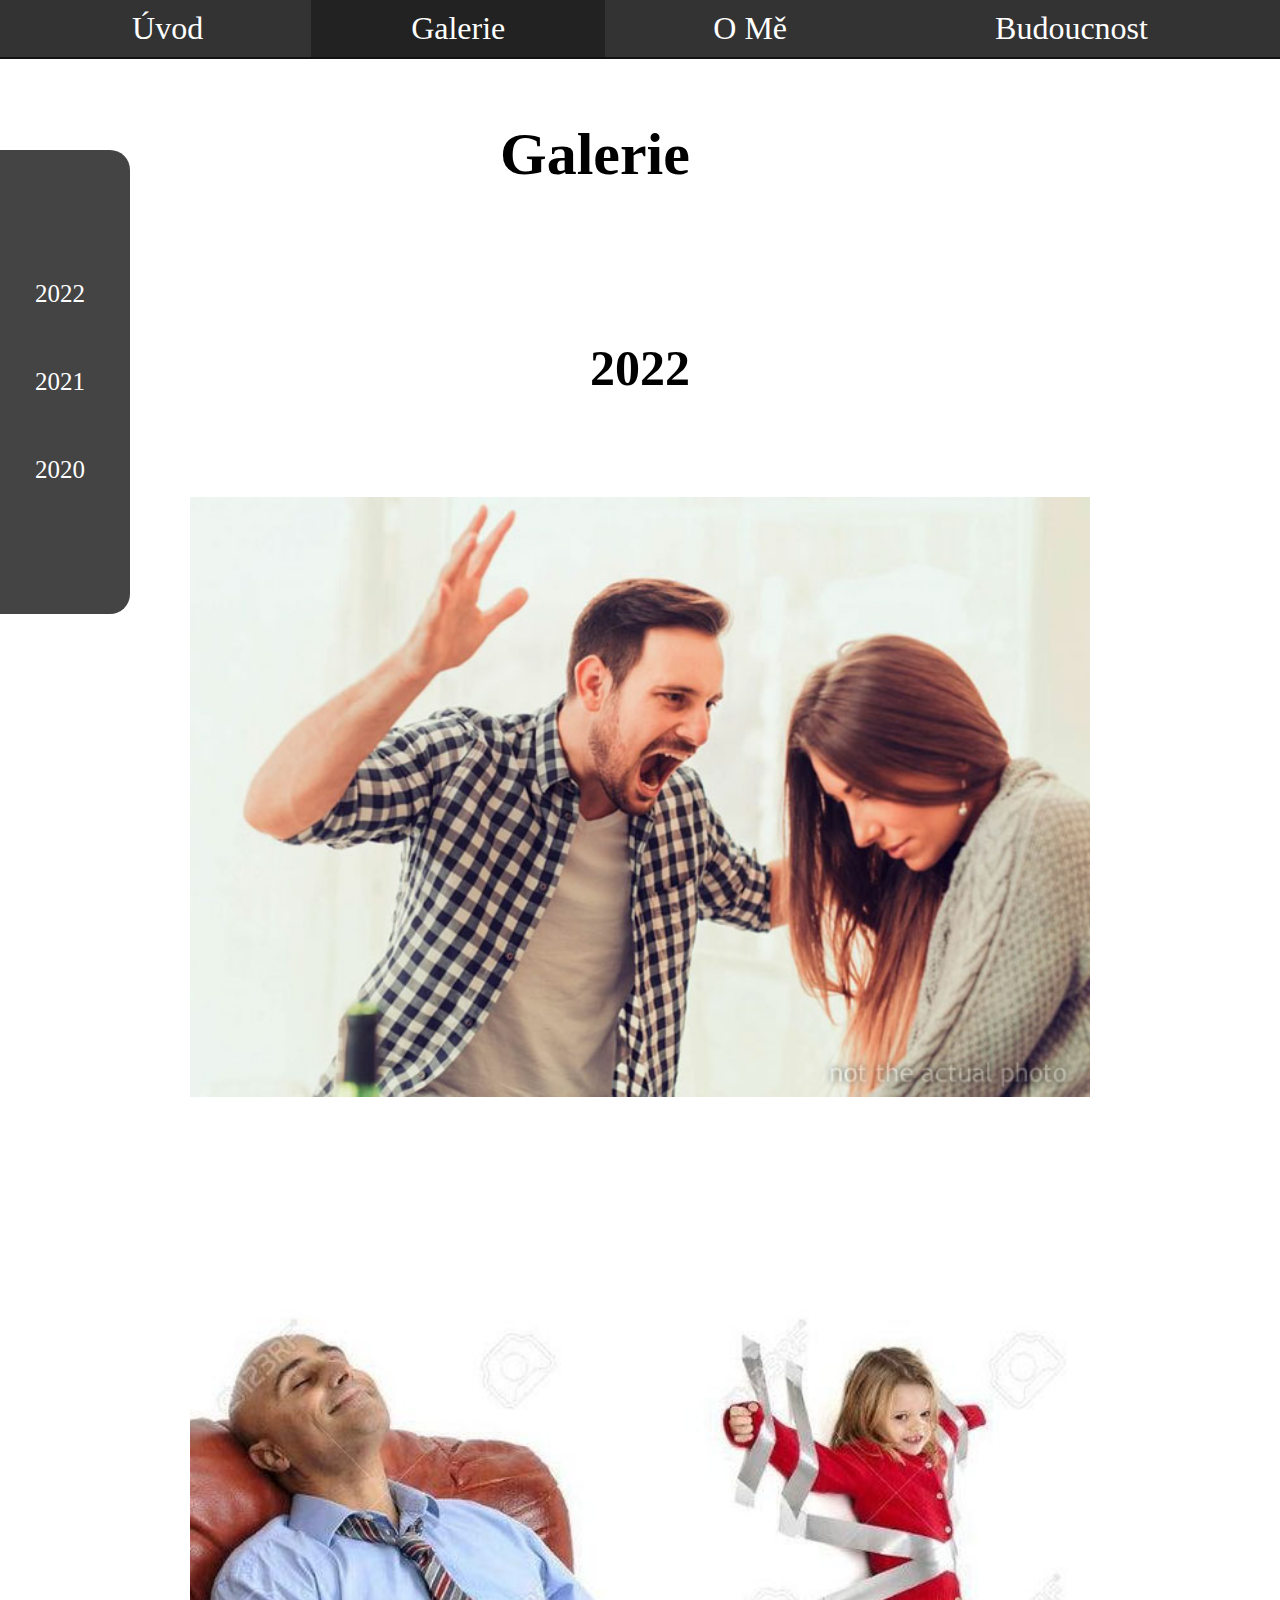
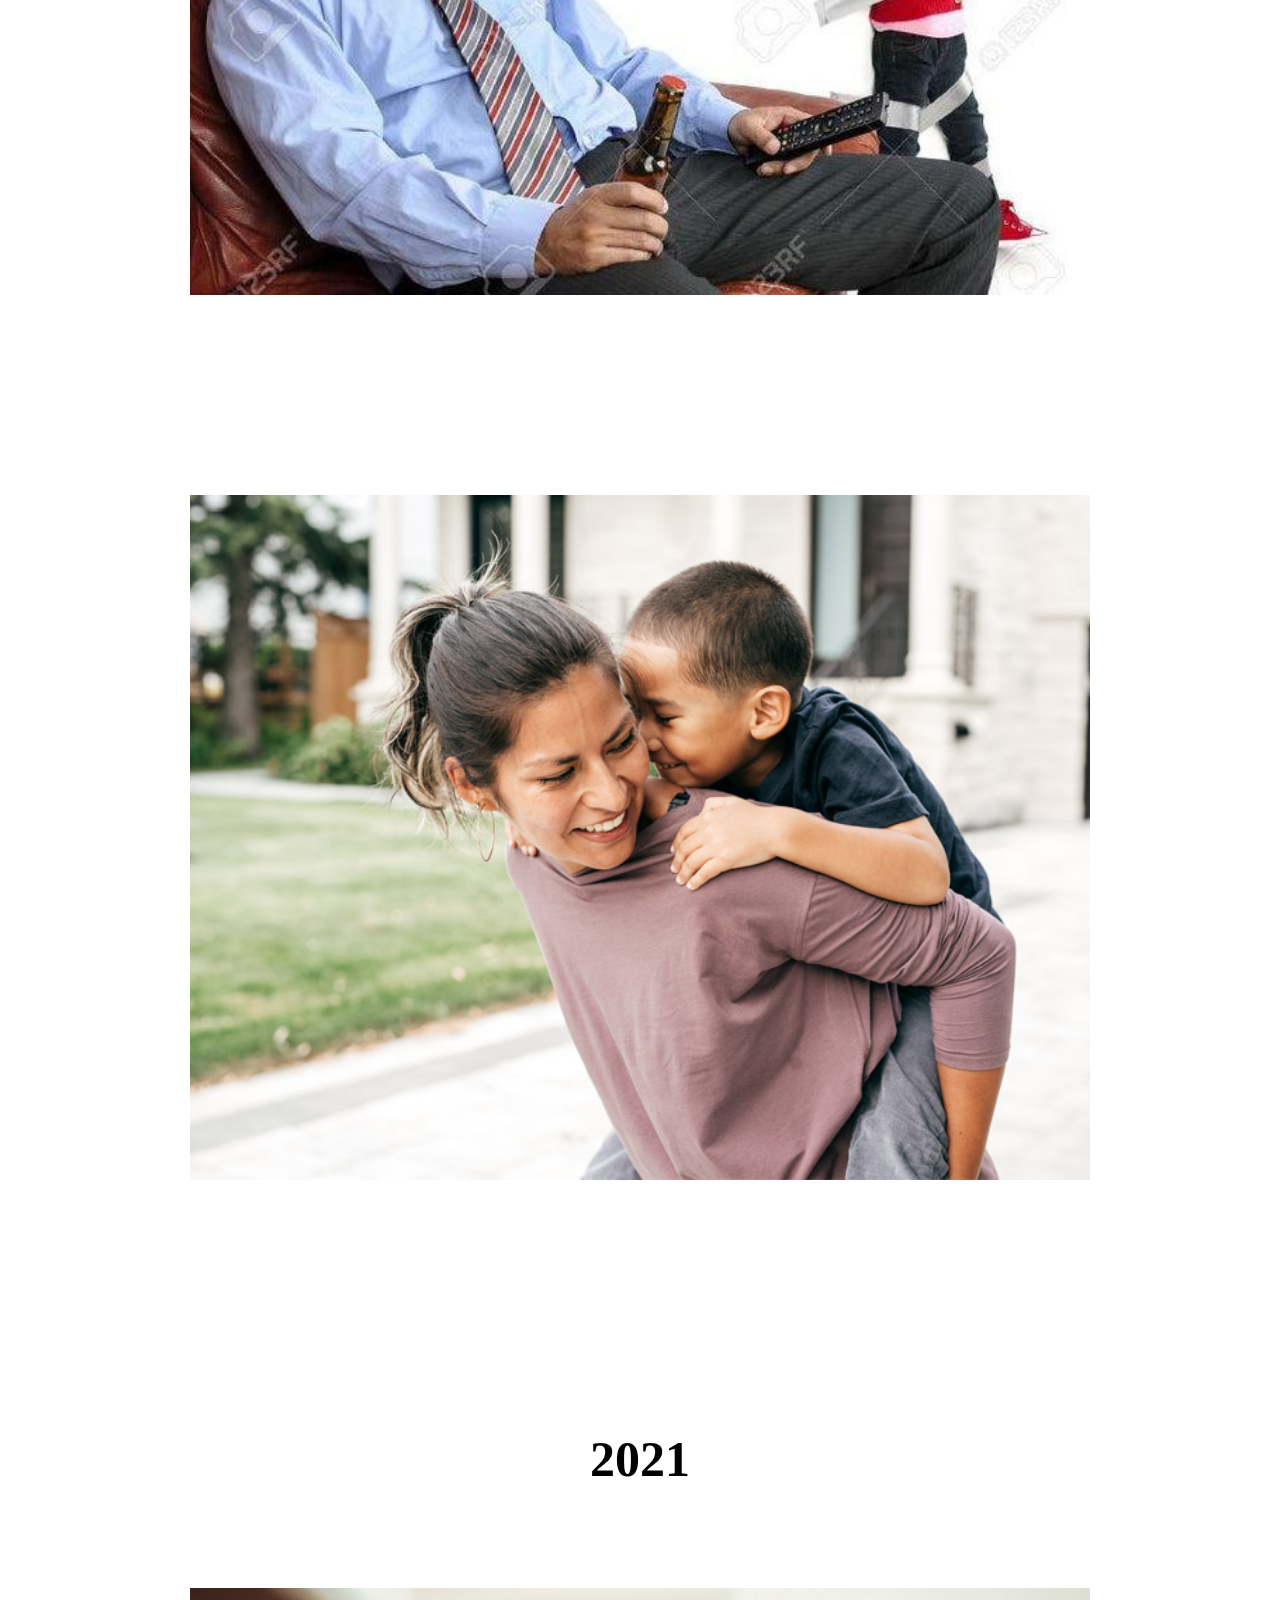
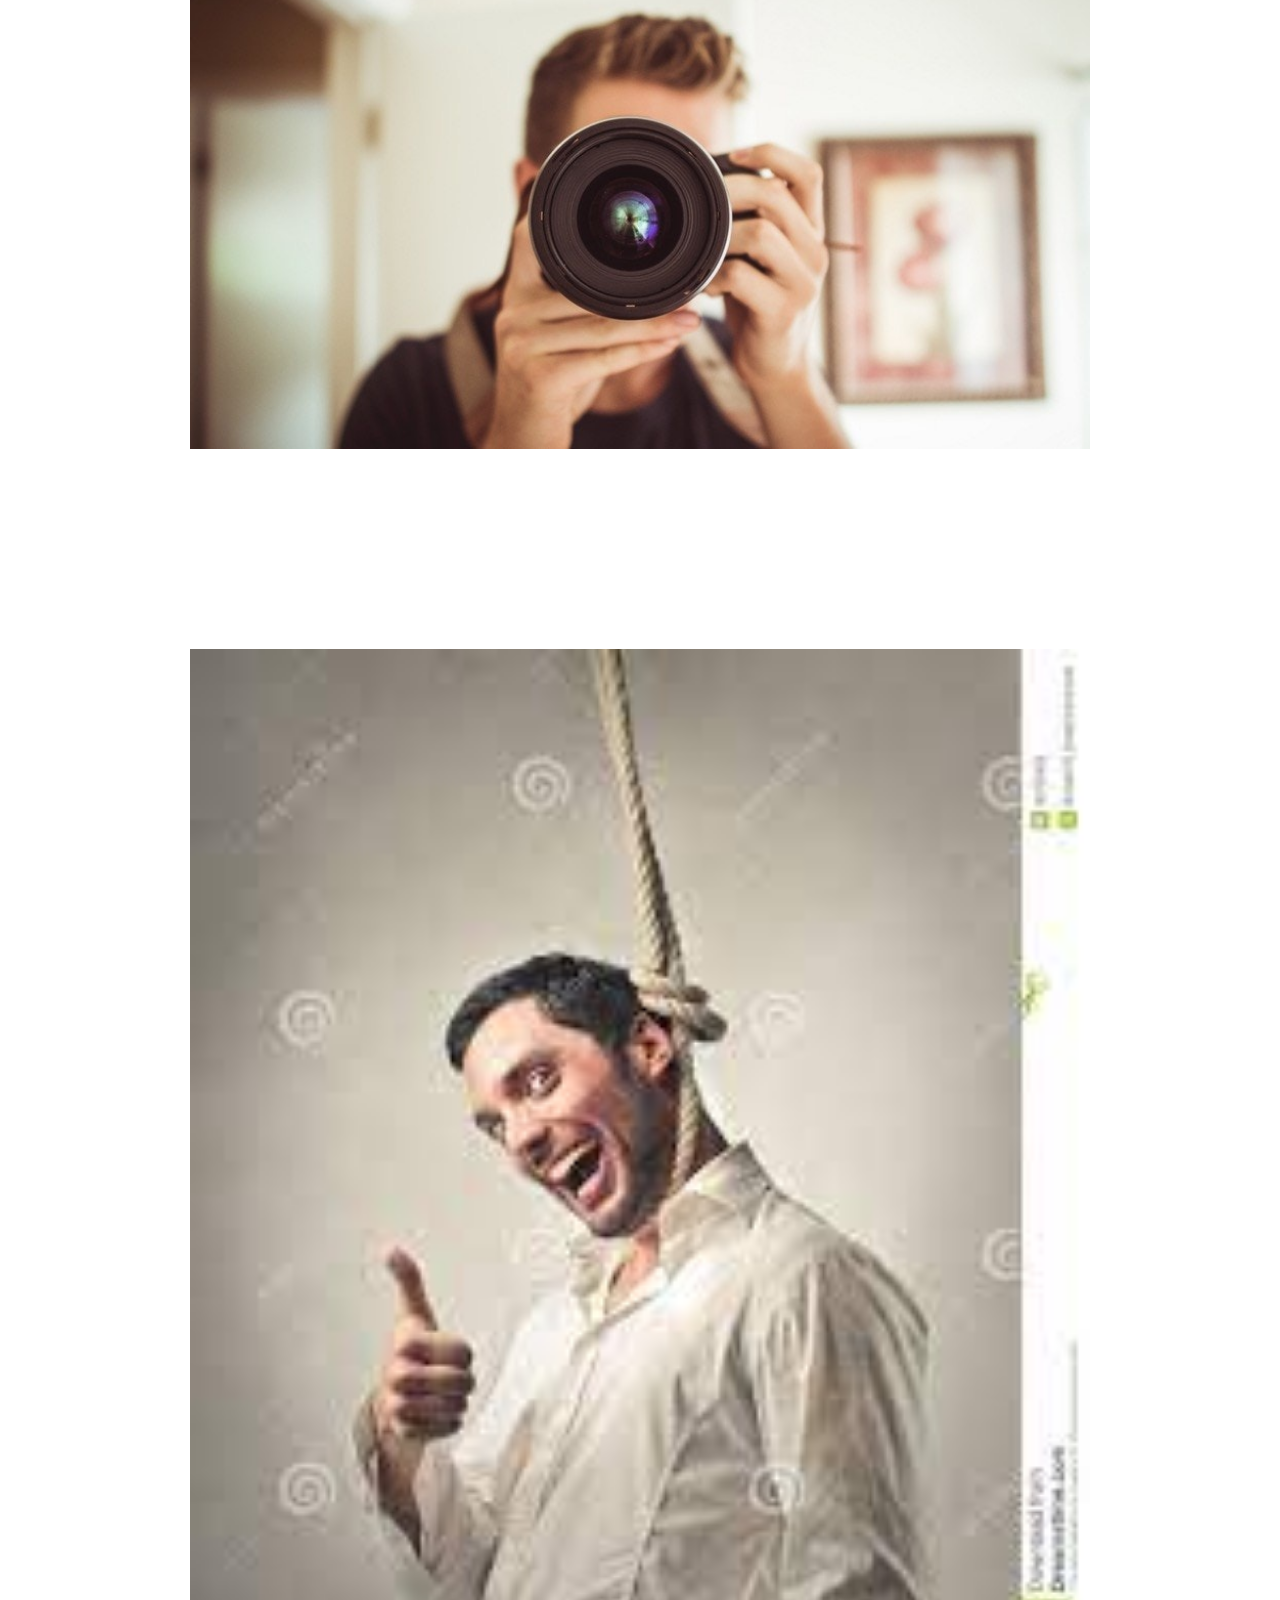
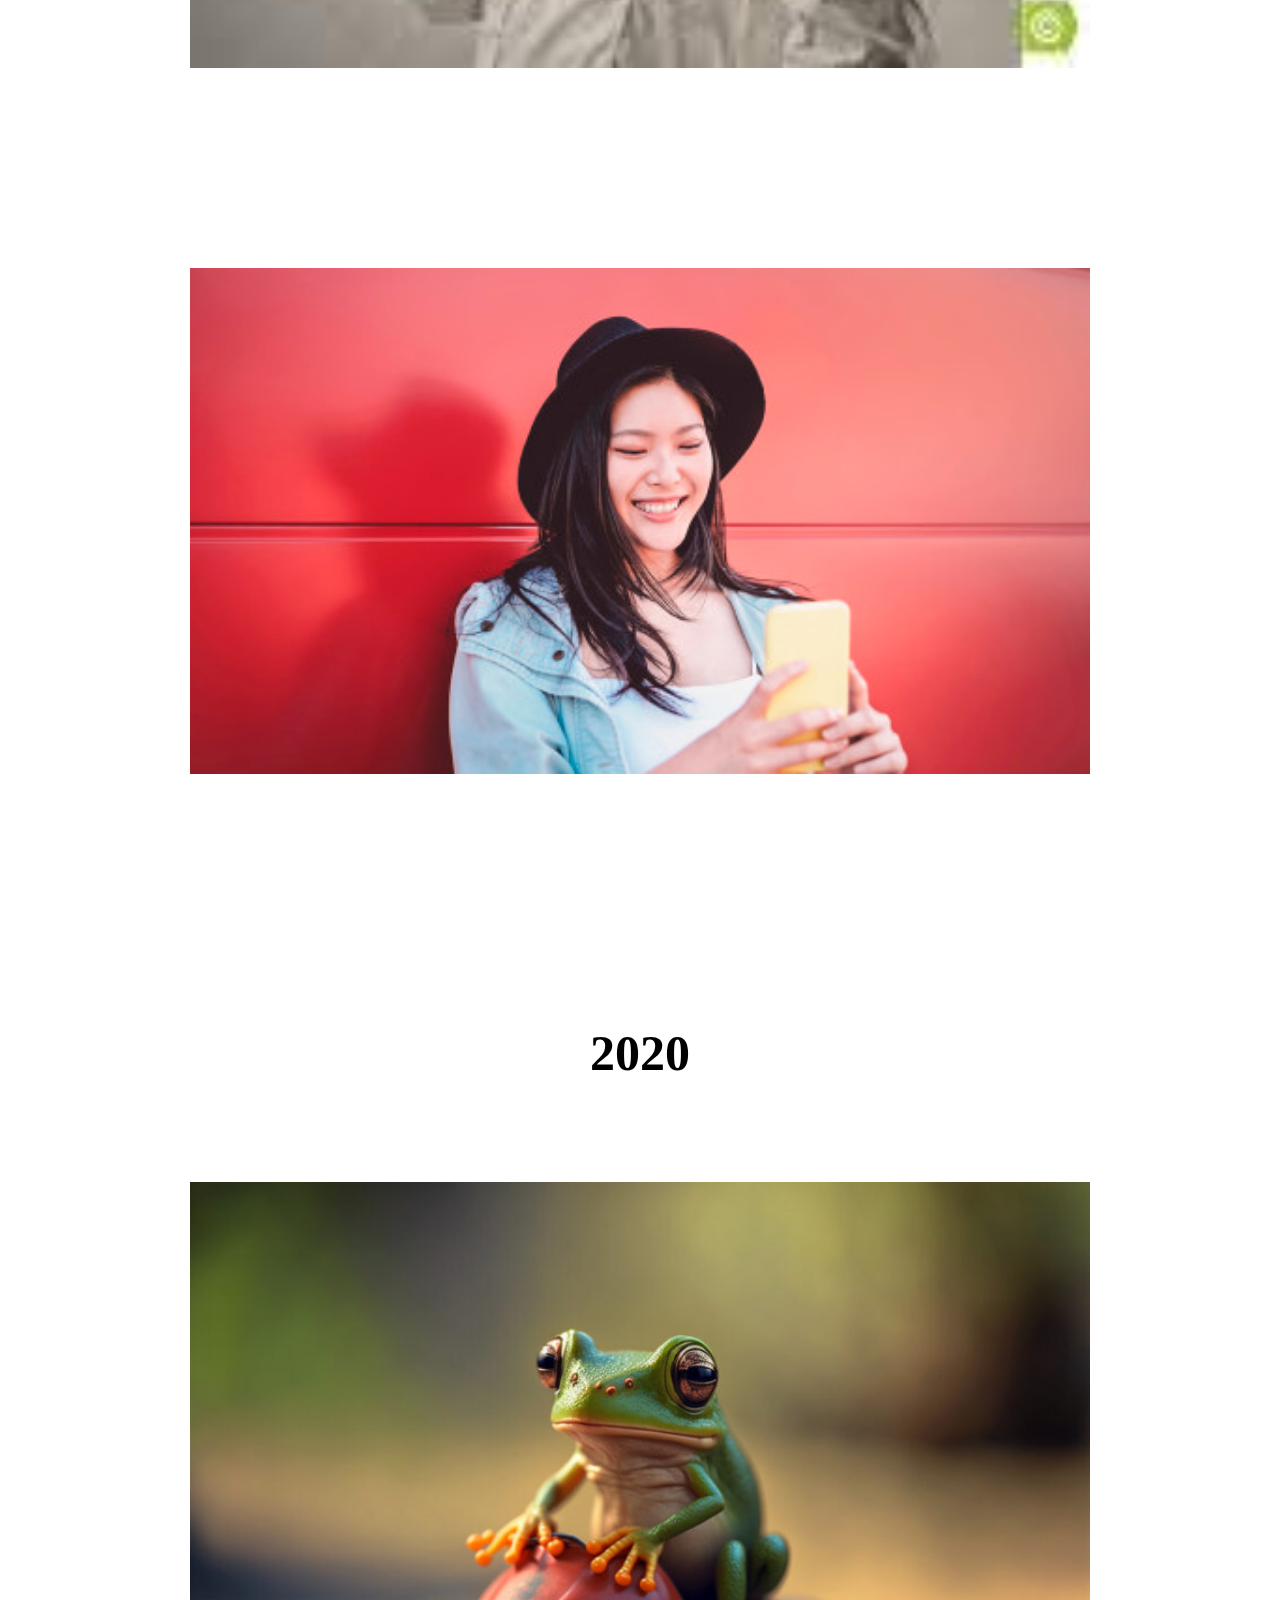
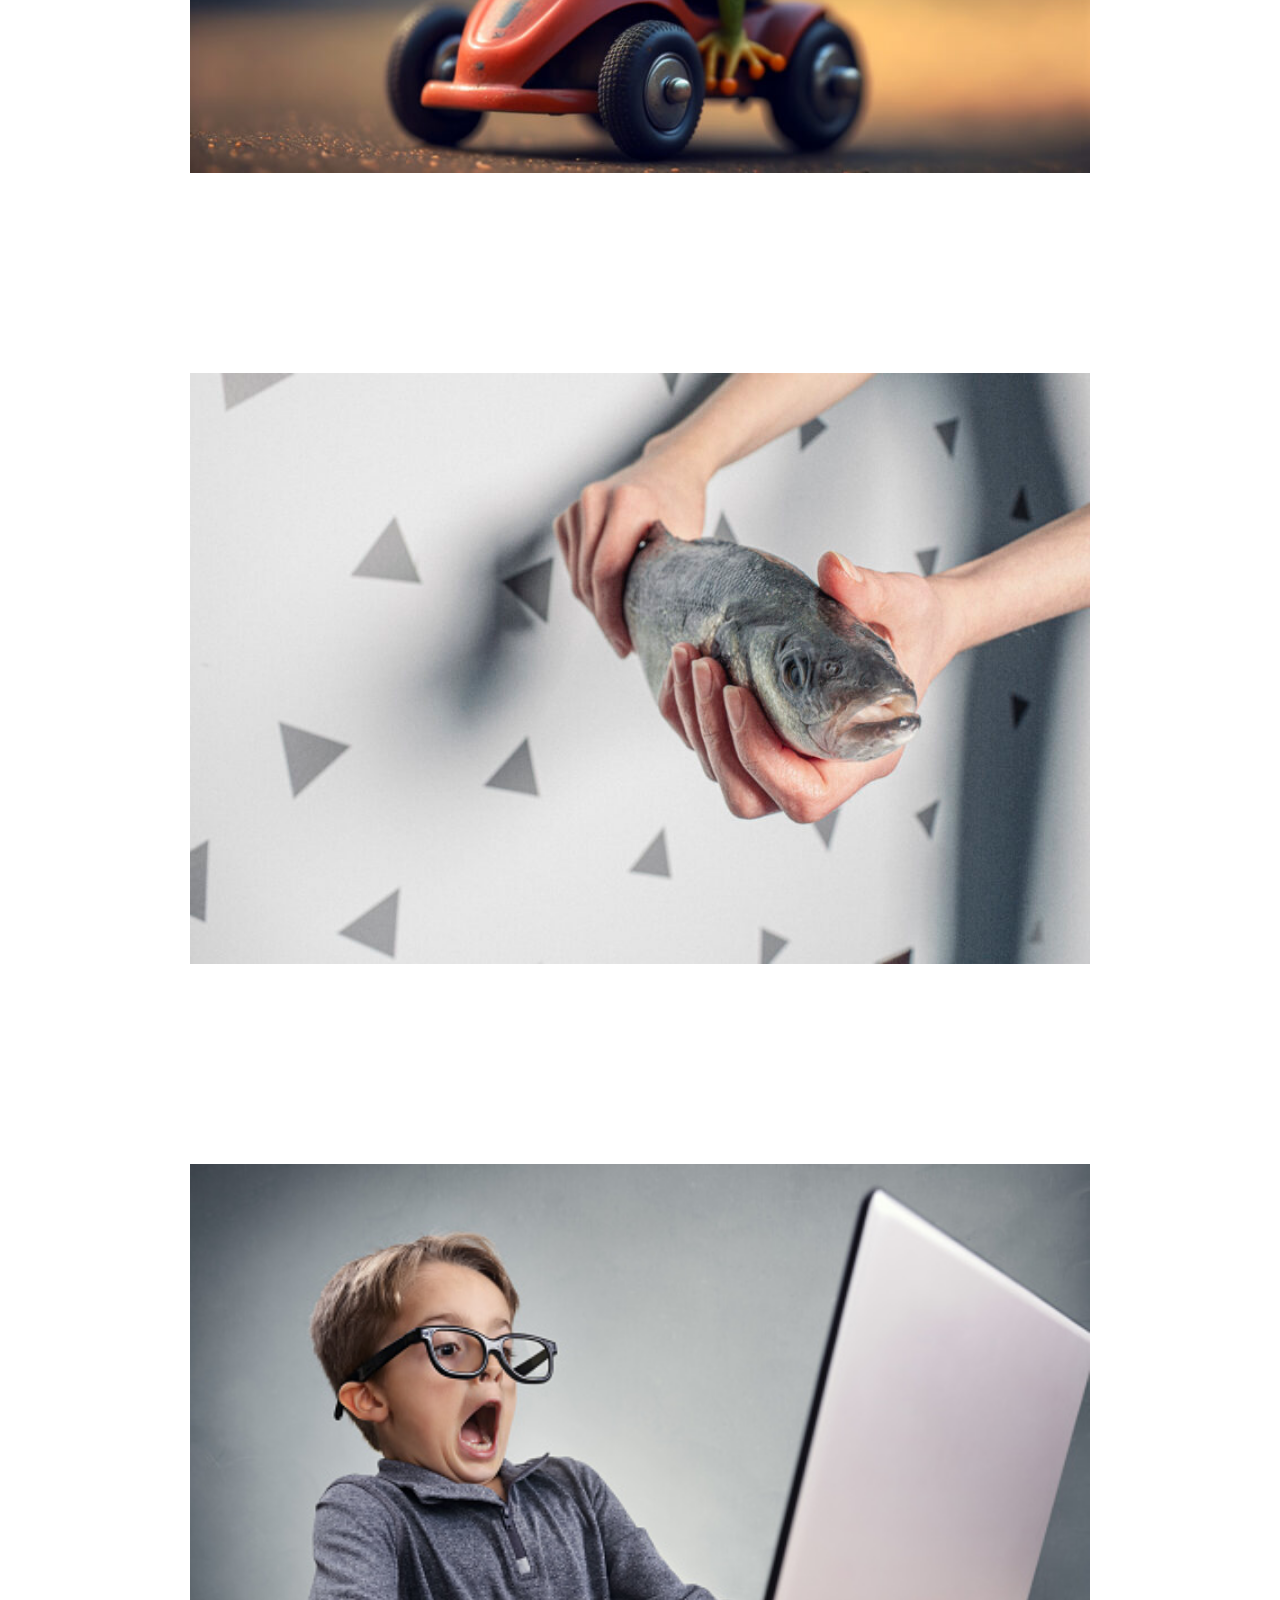
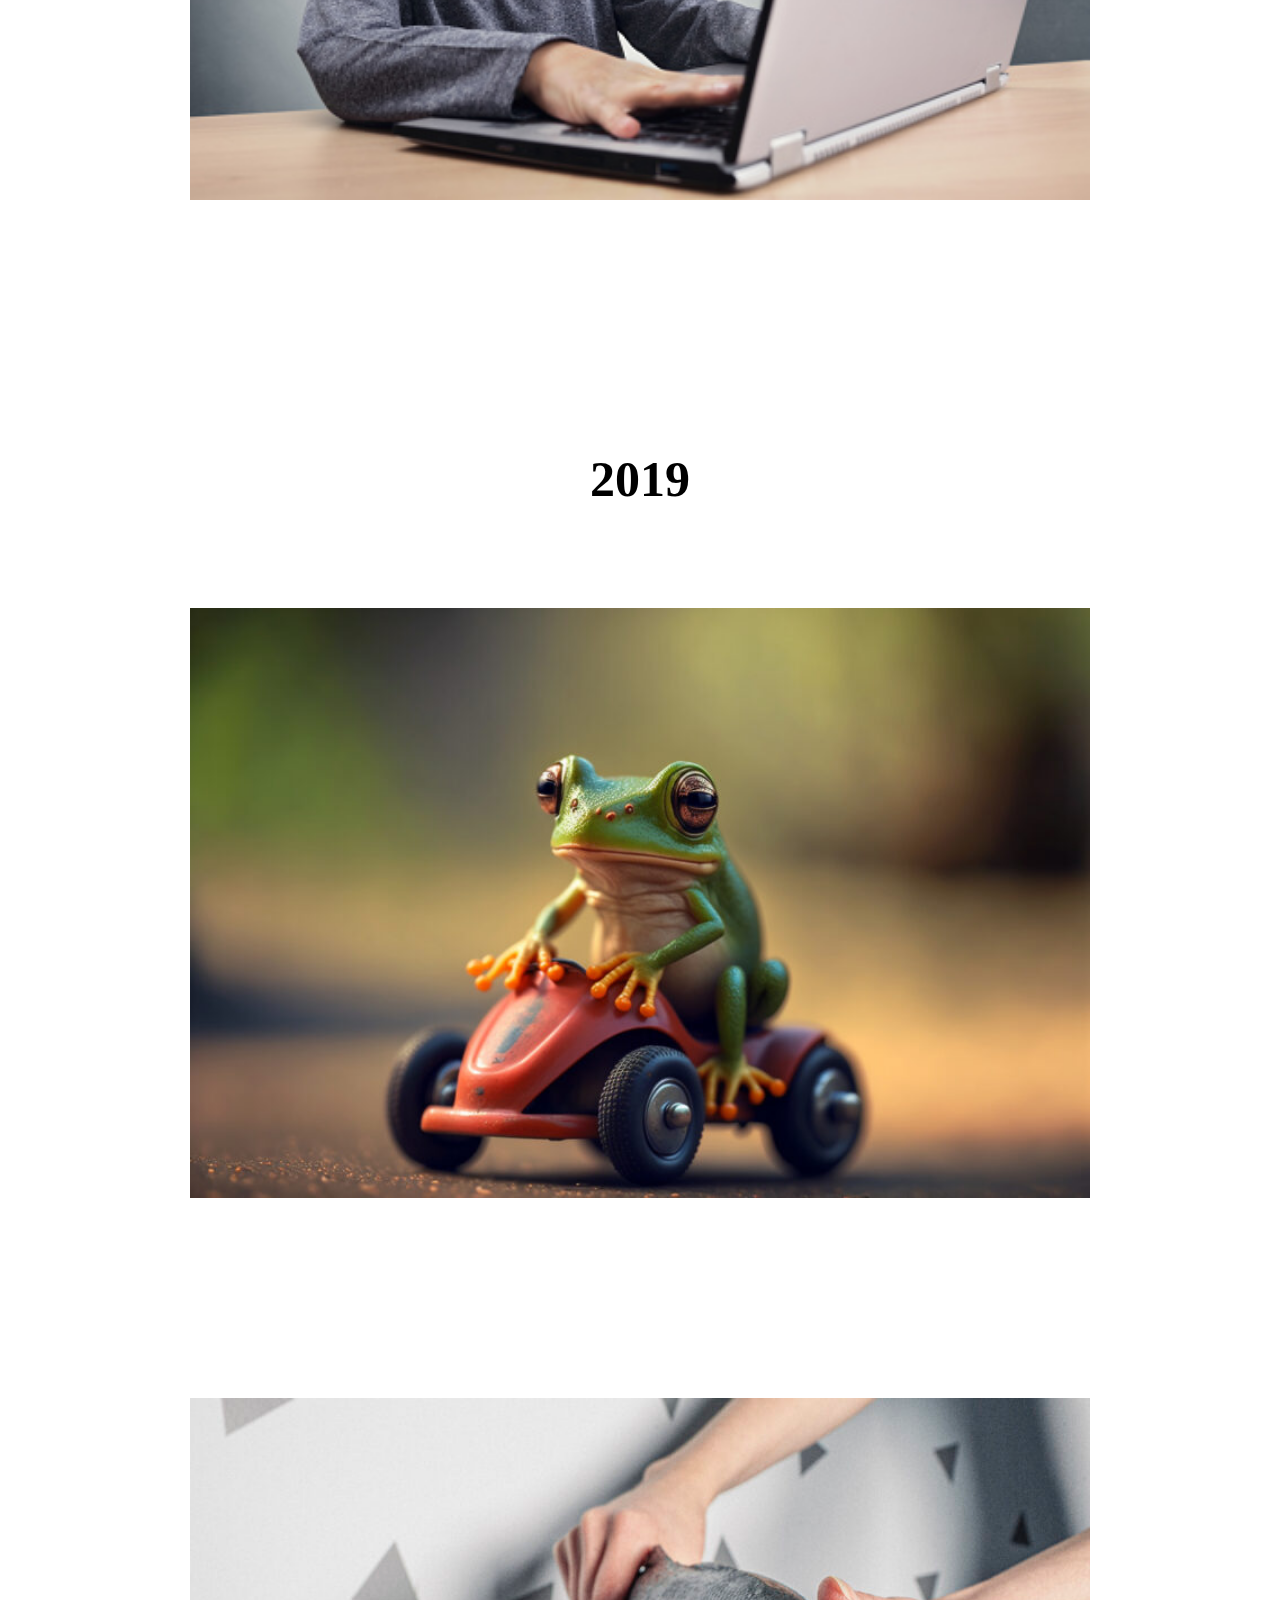
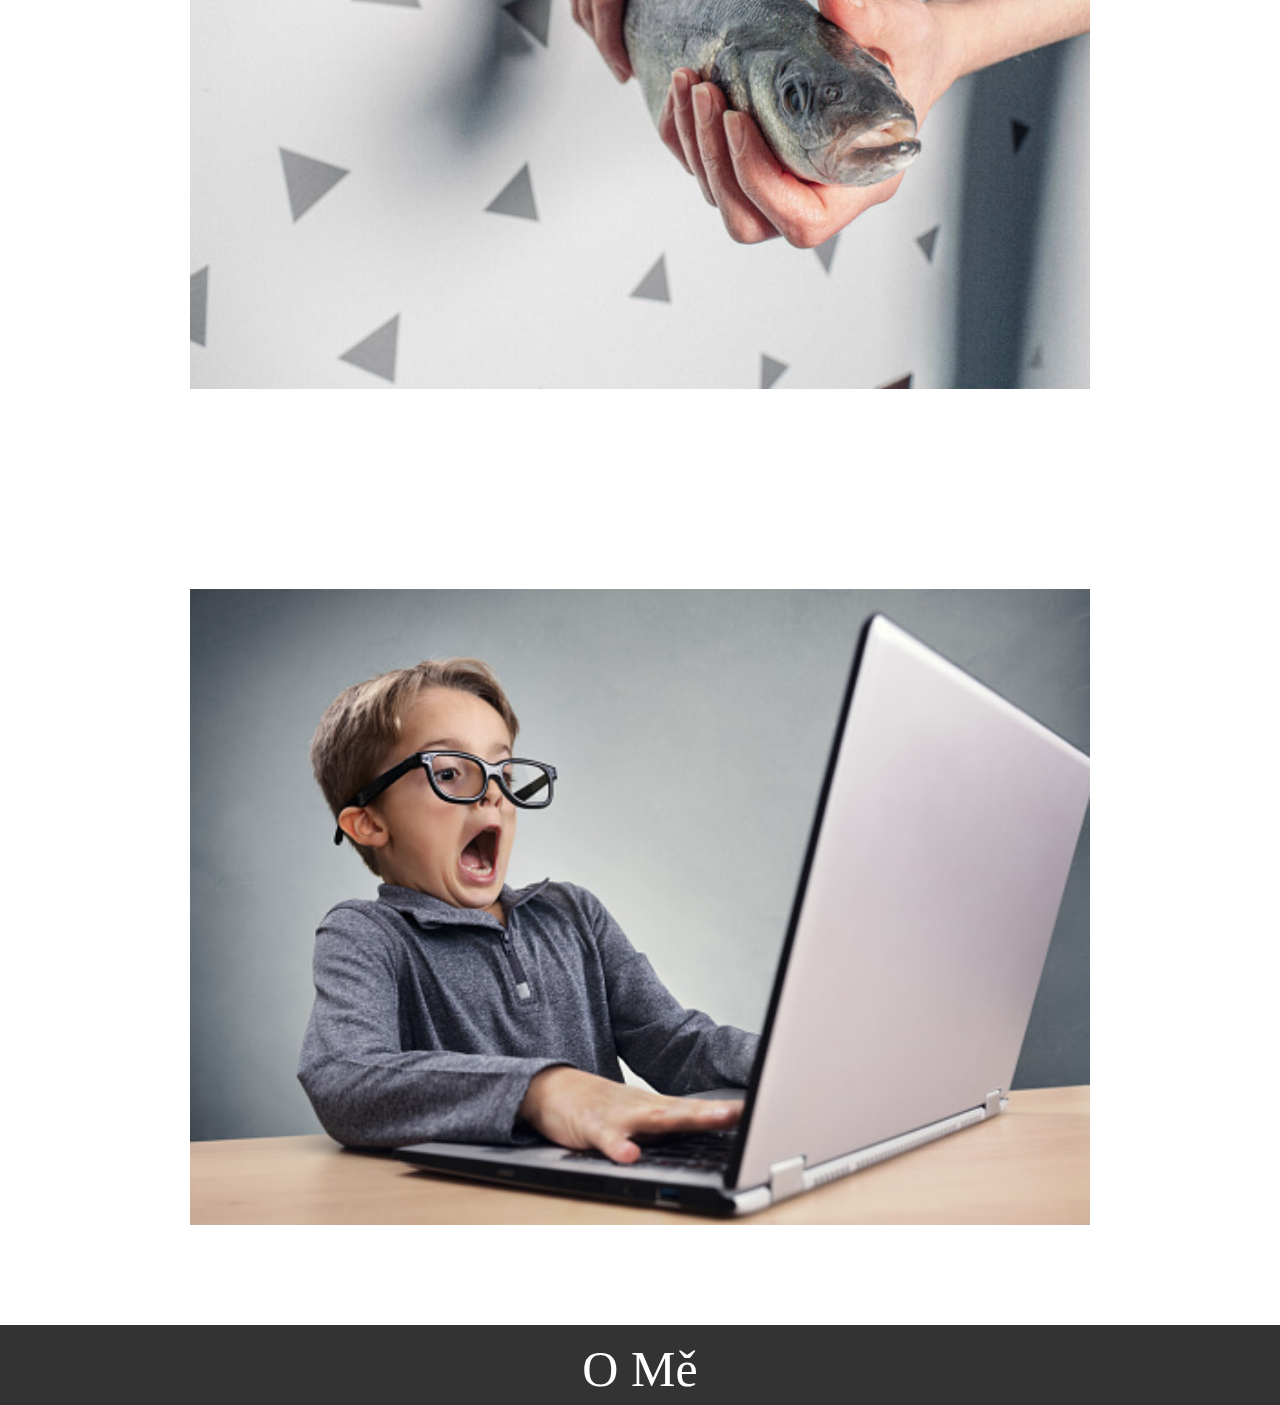
<file: d.html>
<!DOCTYPE html>
<html>
<head>
<link rel="stylesheet" href="style.css">
<title>Glaerie</title>
</head>
<body>
<header>
<div id ="1">
<nav>
			<a href="index.html" class="uns">Úvod</a>
			<a href="d.html" class="sel">Galerie</a>
			<a href="h.html" class="uns">O Mě</a>
			<a href="b.html" class="uns">Budoucnost</a>
	</nav>
</div>


</header>
<navi>
		<ul>
			<li><a href="#1">2022</a></li>
			<li><a href="#2">2021</a></li>
			<li><a href="#3">2020</a></li>
		</ul>
	</navi>
<h1>
	Galerie
</h1>
<h2>	
	2022
</h2>
<div class= "dop">
<img src="img/11.jpg" >
<img src="img/12.jpg" >
<img src="img/13.jpg" >
<div id ="2">
<h2>	
	2021
</h2>
<div class= "dop">
<img src="img/21.jpg" >
<img src="img/22.jpg" >
<img src="img/23.jpg" >
<div id ="3">
<h2>
	2020
</h2>
<div class= "dop">
<img src="img/31.jpg" >
<img src="img/32.jpg" >
<img src="img/33.jpg" >
</div>
<h2>
	2019
</h2>
<div class= "dop">
<img src="img/31.jpg" >
<img src="img/32.jpg" >
<img src="img/33.jpg" >
</div>
<a href="h.html">
	<footer>
			O Mě
	</footer>
	</a>
</body>
</html>
</file>
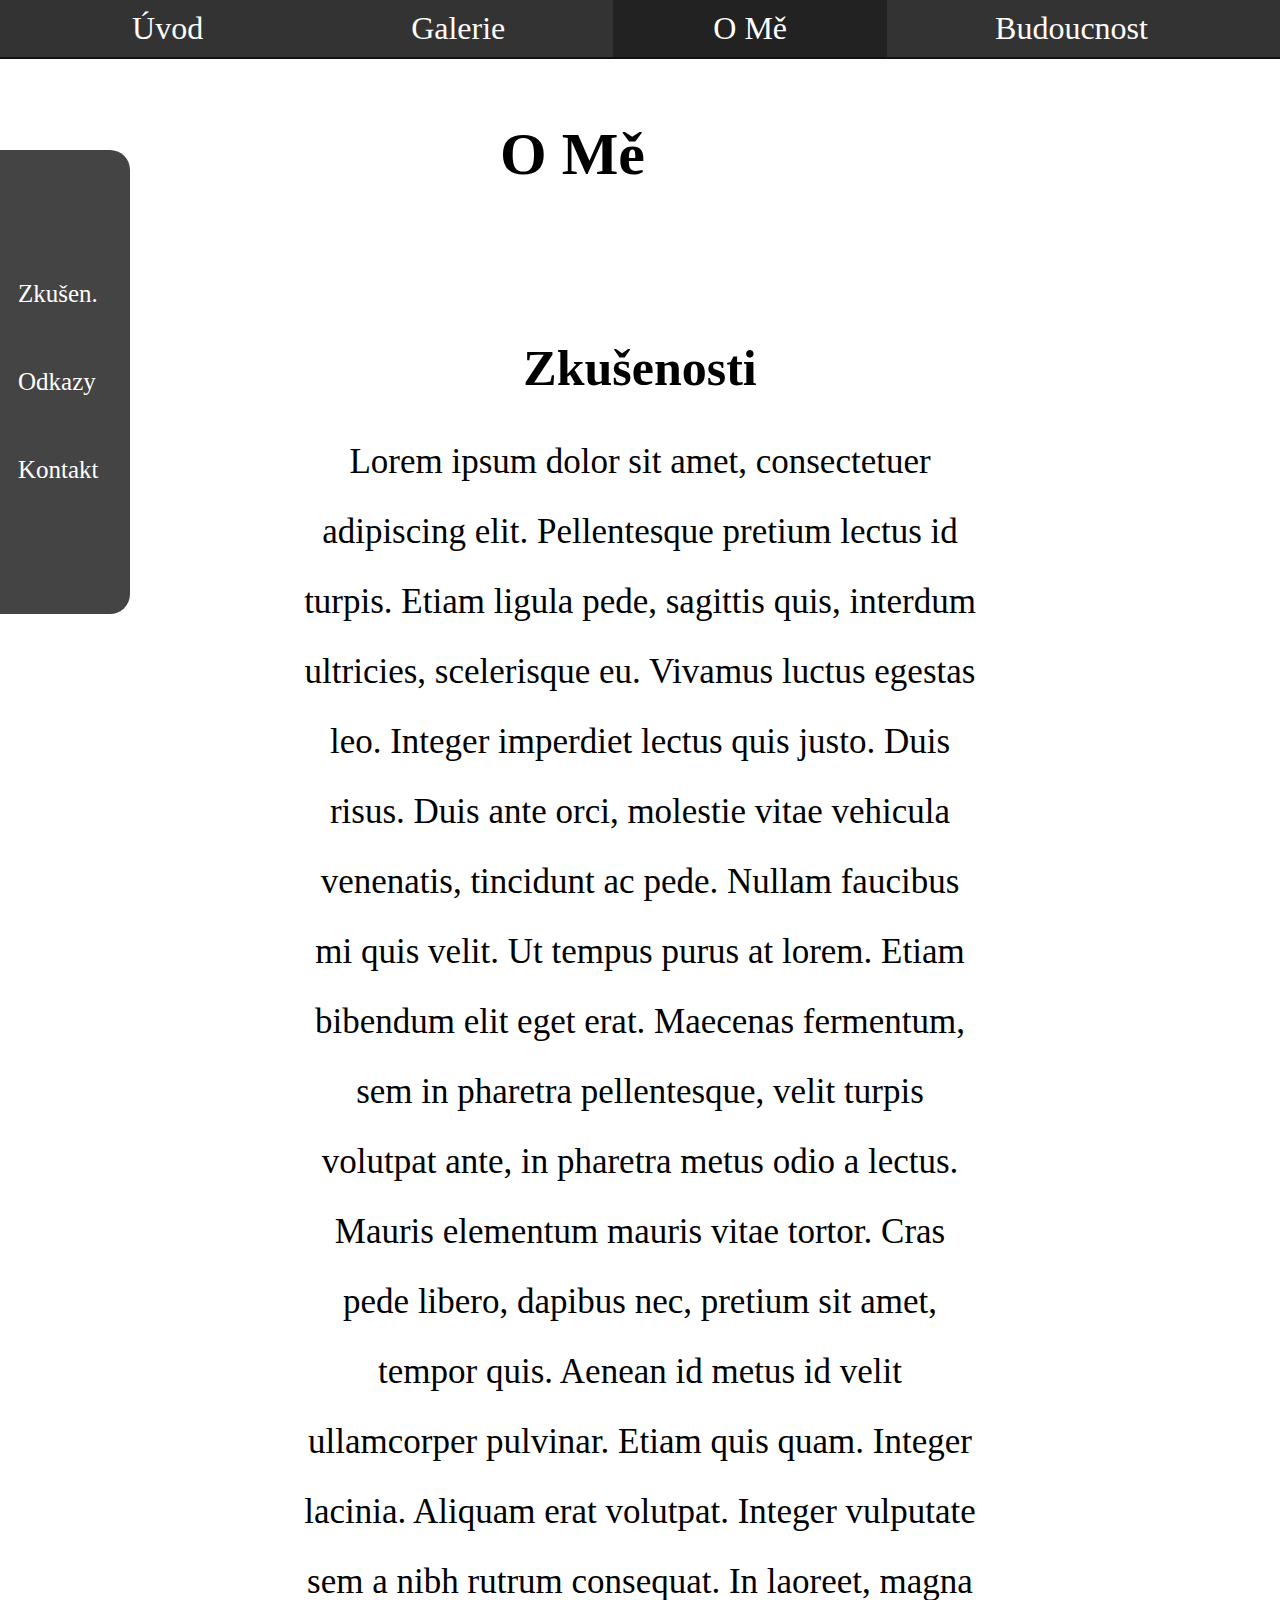
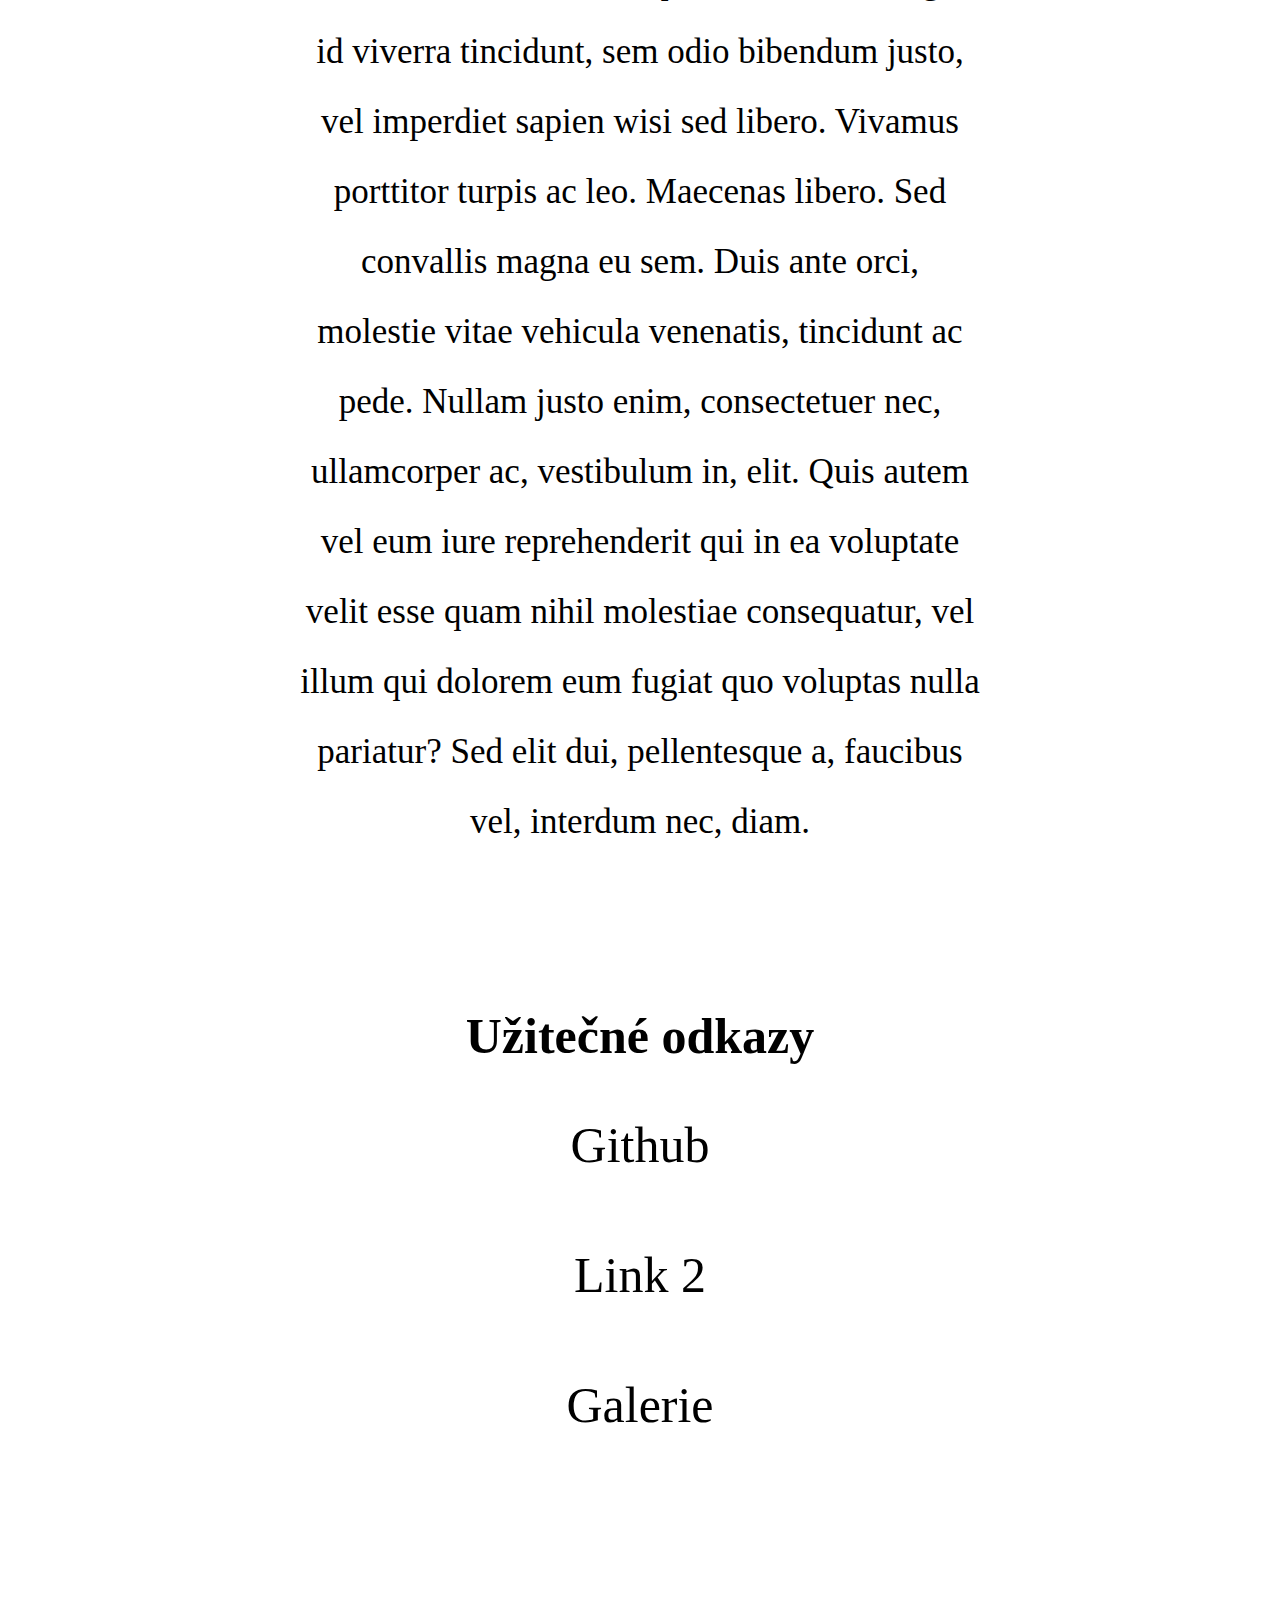
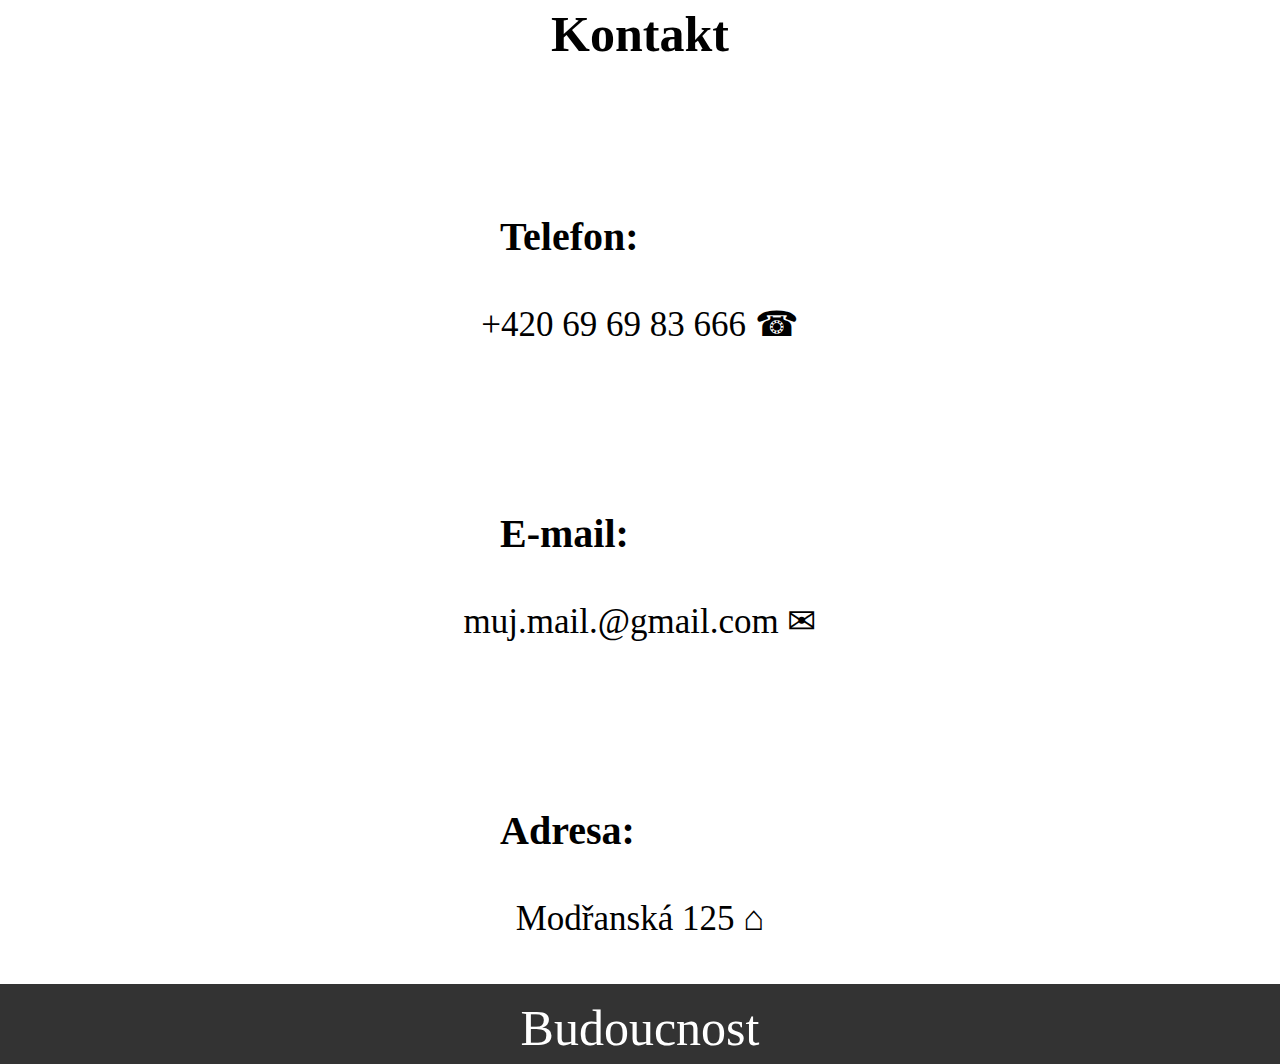
<file: h.html>
﻿<!DOCTYPE html>
<html>
<head>
<meta charset="UTF-8">
<link rel="stylesheet" href="style.css">
<title>O Mě</title>
</head>
<body>
<header>
<nav>
			<a href="index.html" class="uns">Úvod</a>
			<a href="d.html" class="uns">Galerie</a>
			<a href="h.html" class="sel">O Mě</a>
			<a href="b.html" class="uns">Budoucnost</a>
	</nav>
</header>
<div id ="1">
<h1>
O Mě
</h1>
<navi>
		<ul>
			<li><a href="#1">Zkušen.</a></li>
			<li><a href="#2">Odkazy</a></li>
			<li><a href="#3">Kontakt</a></li>
		</ul>
	</navi>
<h2>
Zkušenosti
</h2>
<p>
	Lorem ipsum dolor sit amet, consectetuer adipiscing elit. Pellentesque pretium lectus id turpis. Etiam ligula pede, sagittis quis, interdum ultricies, scelerisque eu. Vivamus luctus egestas leo. Integer imperdiet lectus quis justo. Duis risus. Duis ante orci, molestie vitae vehicula venenatis, tincidunt ac pede. Nullam faucibus mi quis velit. Ut tempus purus at lorem. Etiam bibendum elit eget erat. Maecenas fermentum, sem in pharetra pellentesque, velit turpis volutpat ante, in pharetra metus odio a lectus. Mauris elementum mauris vitae tortor. Cras pede libero, dapibus nec, pretium sit amet, tempor quis.

Aenean id metus id velit ullamcorper pulvinar. Etiam quis quam. Integer lacinia. Aliquam erat volutpat. Integer vulputate sem a nibh rutrum consequat. In laoreet, magna id viverra tincidunt, sem odio bibendum justo, vel imperdiet sapien wisi sed libero. Vivamus porttitor turpis ac leo. Maecenas libero. Sed convallis magna eu sem. Duis ante orci, molestie vitae vehicula venenatis, tincidunt ac pede. Nullam justo enim, consectetuer nec, ullamcorper ac, vestibulum in, elit. Quis autem vel eum iure reprehenderit qui in ea voluptate velit esse quam nihil molestiae consequatur, vel illum qui dolorem eum fugiat quo voluptas nulla pariatur? Sed elit dui, pellentesque a, faucibus vel, interdum nec, diam.
</p>
<div id ="2">
<h2>
Užitečné odkazy
</h2>
<a  href= "https://github.com/alexejevic" target="_blank" class="ba">
<p class ="bl">
Github
</p>
<a  href= "https://www.youtube.com/watch?v=dQw4w9WgXcQ" target="_blank" class="ba">
<p class ="bl">
Link 2
</p>
</a>
	<a  href= "gallery.html" target="_blank" class="ba">
	<p class ="bl">
	Galerie
	</p>
	</a>
<h2>
Kontakt
</h2>
<h3>
Telefon:
</h3>
<p>
+420 69 69 83 666		&#9742;
</p>
</p>
<h3>
E-mail:
</h3>
<p>
muj.mail.@gmail.com		&#x2709;
<h3>
Adresa:
</h3>
<p>
Modřanská 125			&#x2302;
</p>
<div id ="3">
<a  href="b.html">
	<footer>
			Budoucnost
	</footer>
	</a>
</body>
</html>
</file>
<file: style.css>
* 
	{
		margin: 0;
		padding: 0;
	}
body 
	{
		background-color: white;
		font-family: "Calibri","sans-serif";
		color:#000;
	}
p {
    line-height: 2em;
    margin: 30px 300px;
    font-size: 35px;
    text-align: center;
}
a
	{
		text-decoration :none;
		color :#FFF;
	}

header 
	{
		height: 120px;
		
	}
header h1 
	{
		color:black; 
		font-size: 50px;
		margin-top:100px ;
		margin-left:200px;
	}
header nav 
	{
		font-size: 2em;
		background-color: #333;
		border-bottom: 2px solid #111;
		text-align: center;
		font-family:serif;

	}
header nav a
	{
		display: inline-block;
		padding: 10px 100px;
		text-decoration: none;
		color:white;
	}
header nav a.uns:hover
	{
		color:#000;
	}
header nav a.sel
	{
		background-color: #222;
	}
navi
	{
		position: fixed; 
		left: 0;
		top: 150px;
		width: 100px;
		padding: 100px 15px;
		text-align: right;
		background-color: #444;
		border-radius:0px 20px 20px 0px;
	}
navi li
	{
		font-size: 20px;
		list-style: none;
		padding: 30px 30px 30px 3px;
		font-size:25px;
	}
navi li a:hover
	{
		color:#000;
	}

.dwn
	{
		position: absolute; 
	}
footer
	{
		height:50px;
		width:100%;
		bottom: 0;
		background-color:#333;
		text-align:center;
		padding:15px 0px 15px 0px;
		font-size:50px;
	}
.bc
	{
		font-size:60px;
		text-align:center;
	}
h1
	{
		font-size:60px;
		margin-left:500px;
		font-family: "Calibri","sans-serif";
	}
.dop img
	{
		display:block;
		width: 900px;
		margin: auto;
		padding-top: 100px;
		padding-bottom: 100px;
	}
.dop
	{
		text-align:center;
	}
.zdo a
	{
		color:#000;
		line-height: 2em;
		margin:200px;
		font-size: 35px;
	}
.zdo a:hover
	{
		color:#AAA;
	}
h2
	{
		text-align:center;
		font-size:50px;
		font-family: "Calibri-light","sans-serif";
		margin-top: 150px;

	}
.bl
	{
		text-align:center;
		font-size:50px;
		font-family: "Calibri-light","sans-serif";
		color: black;
	}
a:hover
	{
		color: #444;
	}
h3
	{
		text-align:left;
		font-size:40px;
		font-family: "Calibri-light","sans-serif";
		margin-left:500px;
		margin-top: 150px;
	}
.ba a:hover
	{
		color: #444;
	}
</file>
